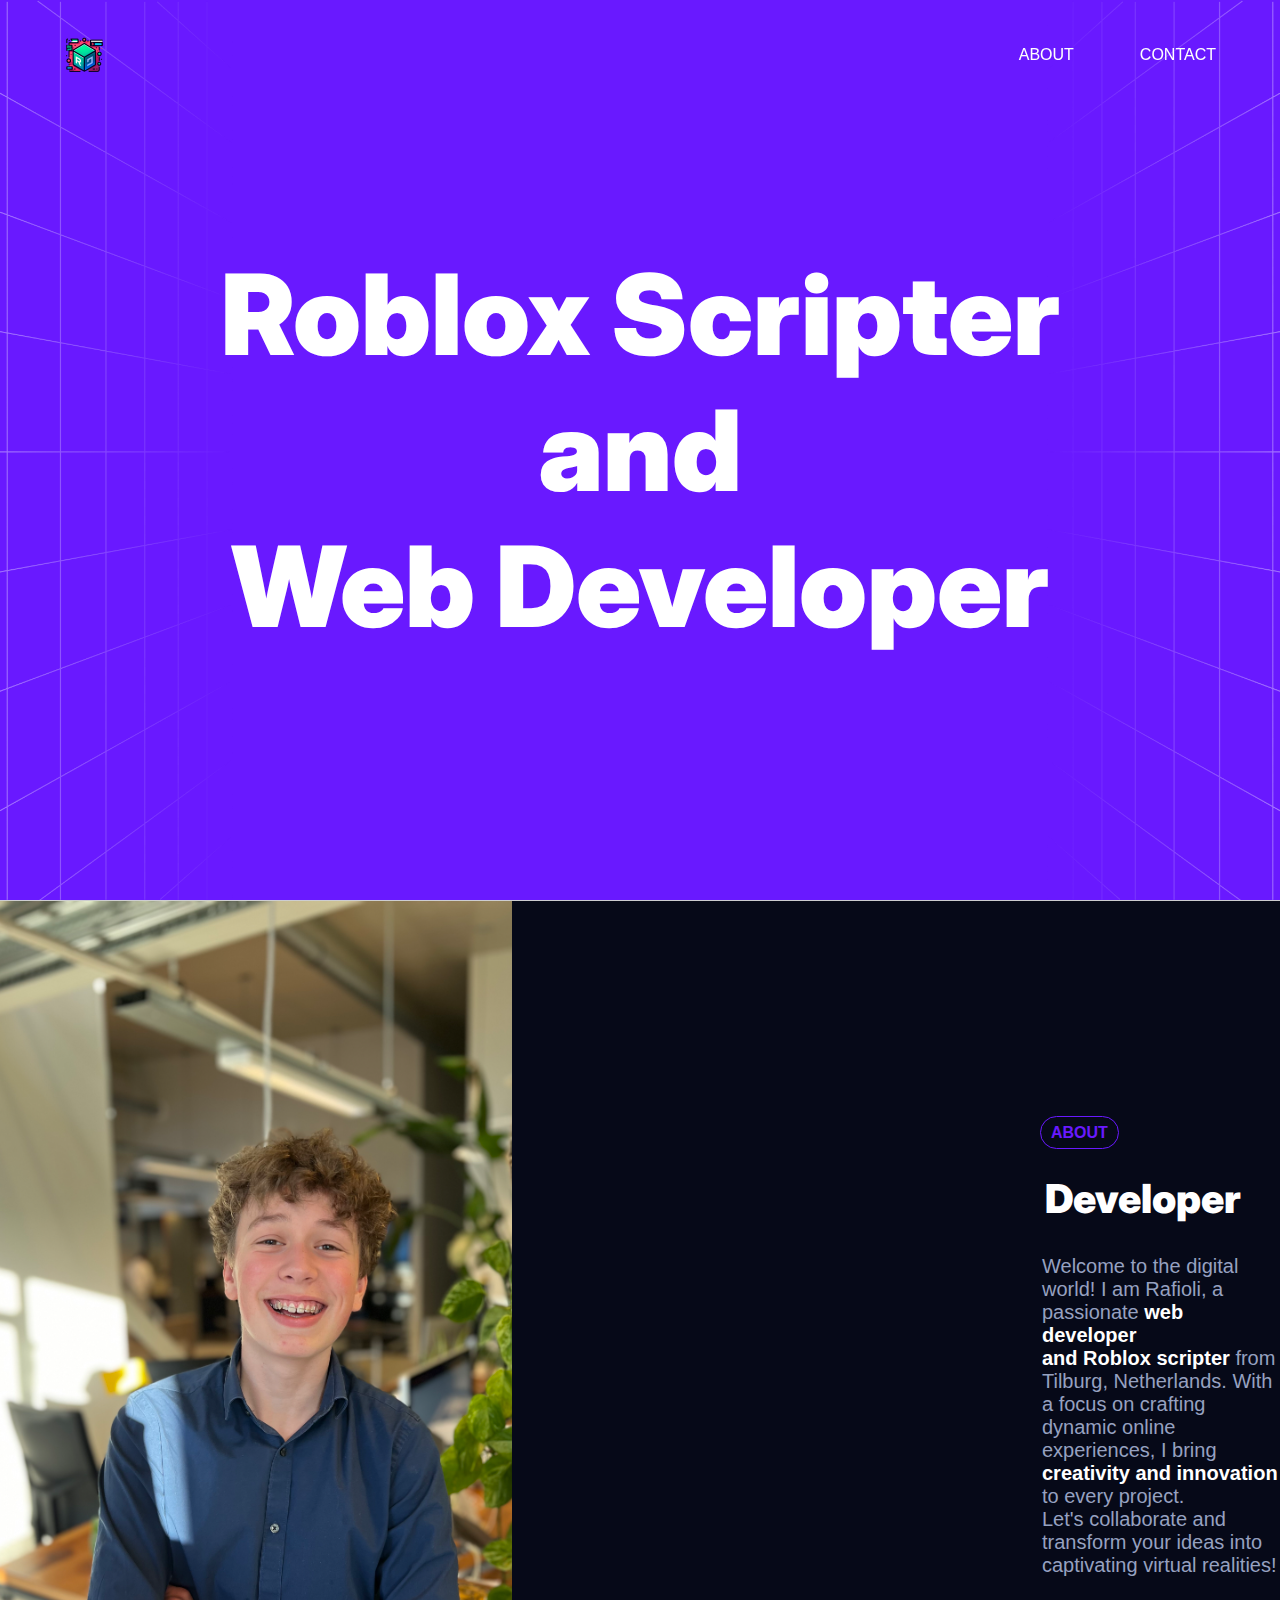
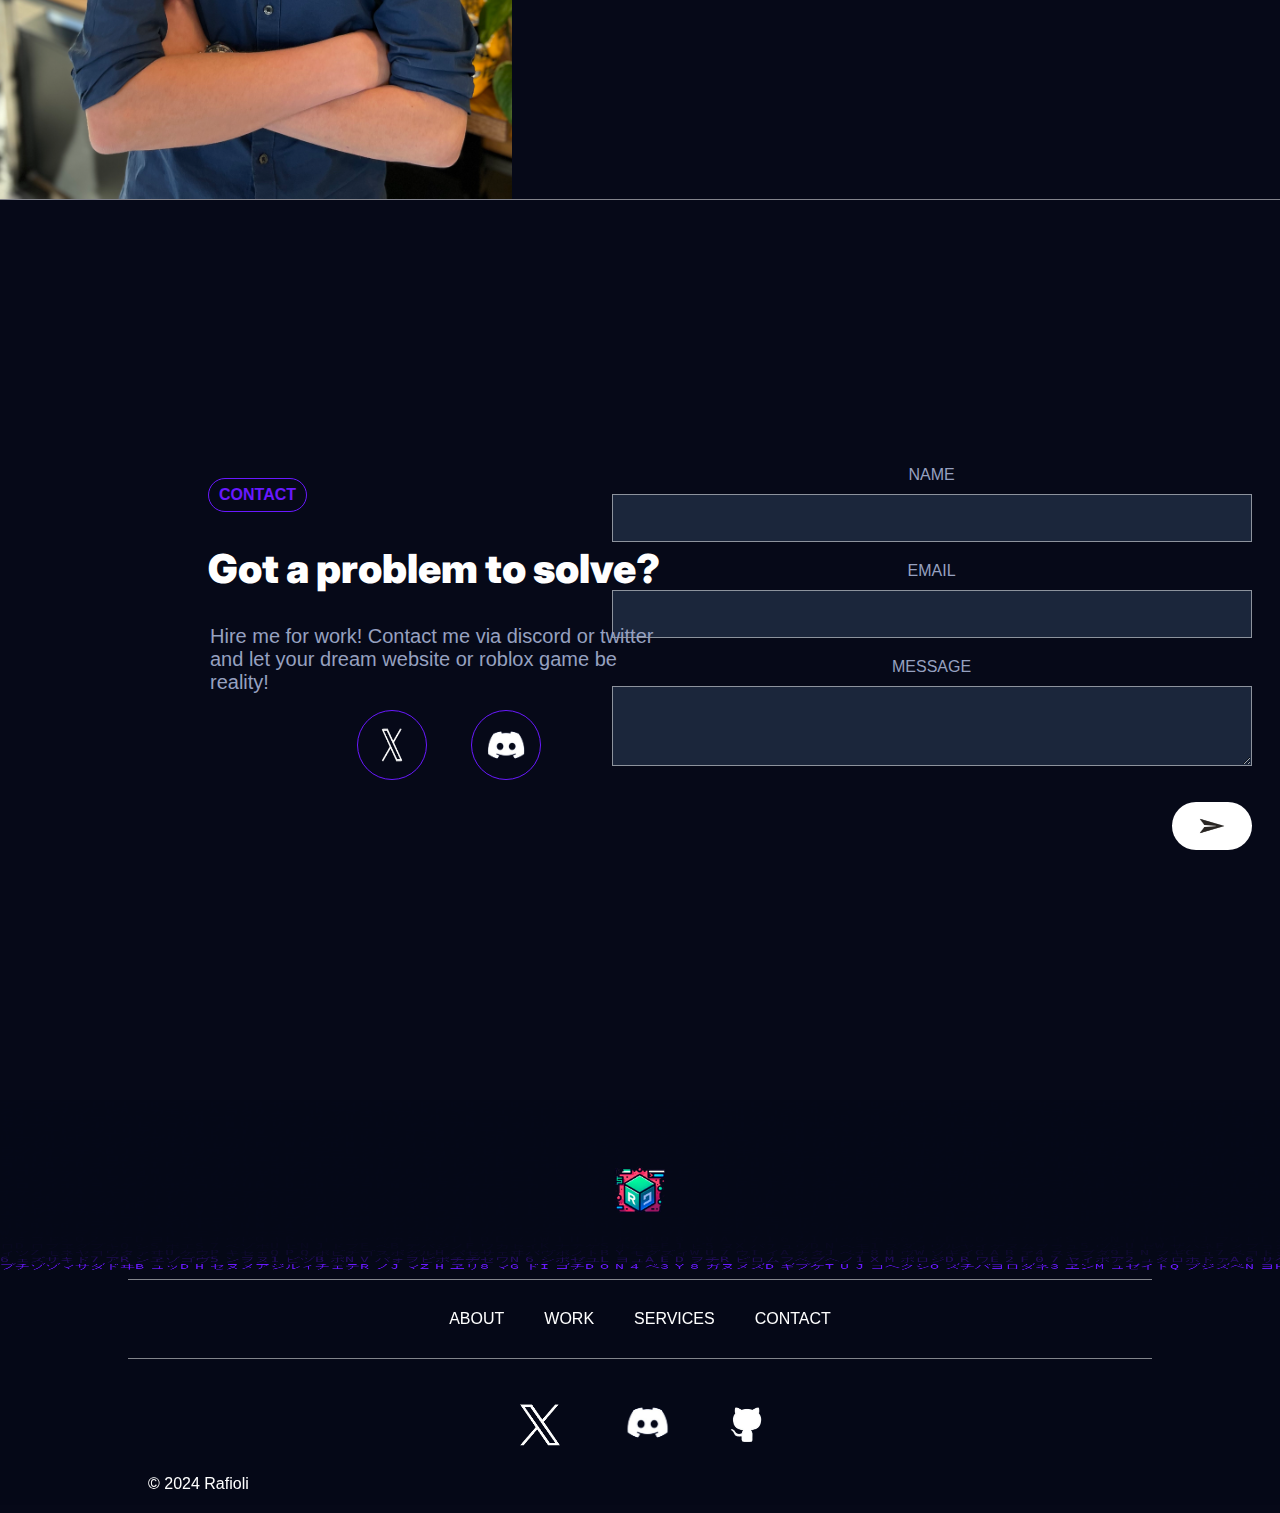
<file: index.html>
<!DOCTYPE html>
<html lang="en">

<head>
    <meta charset="UTF-8">
    <meta name="viewport" content="width=device-width, initial-scale=1.0">
    <title>Rafioli Portfolio</title>
    <link rel="stylesheet" href="index.css">
</head>

<body>
    <div class="navbar">
        <nav>
            <a href="#" class="Rafioli"><img src="img/Logo Rafioli.png" alt="heeft afbeelding niet kunnen laden"></a>
            <div class="links">
                <a href="#about">ABOUT</a>
                <!-- <a href="#work">WORK</a>
                <a href="#services">SERVICES</a> -->
                <a href="#contact">CONTACT</a>
            </div>
        </nav>
    </div>
    <section class="homepage">
        <section class="top-header">

            <h1>Roblox Scripter
                <br>
                and
                <br>
                Web Developer
            </h1>
        </section>
    </section>

    <a id="about">
        <section class="page-section">
            <div class="fotoik">
                <img src="img/Foto van mij.jpg" alt="heeft afbeelding niet kunnen laden">
            </div>
            <div class="textik">
                <P class="aboutkopje">ABOUT</P>
                <h1 class="developer">Developer</h1>
                <p class="abouttext">Welcome to the digital world! I am Rafioli, a passionate <strong
                        style="color: white;">web developer <br>
                        and Roblox scripter </strong> from Tilburg, Netherlands. With a focus on crafting <br>
                    dynamic online experiences, I bring <strong style="color: white;">creativity and innovation</strong>
                    to every project. <br>
                    Let's collaborate and transform your ideas into captivating virtual realities!
                </p>
            </div>
        </section>
    </a>

    <!-- <a id="work">
        <section class="page-section">
            Work
        </section>
    </a>
    <a id="services">
        <section class="page-section">
            Services
        </section>
    </a> -->
    <a id="contact">
        <section class="page-section">
            <div class="contactmij">
                <div>
                    <p class="contactkopje">CONTACT</p>
                    <h1 class="problemsolve">Got a problem to solve?</h1>
                    <p class="contacttext">Hire me for work! Contact me via discord or twitter and let your dream
                        website or roblox game be reality!</p>
                    <div class="contactknopjes">
                        <a class="twitter" href="https://twitter.com/RafioIi"><img src="img/Twitter logo.png"
                                alt="Couldn't load image"></a>
                        <a class="discord" href="https://discord.com/users/567747325158752258"><img
                                src="img/Discord logo.png" alt="Couldn't load image"></a>
                    </div>
                </div>
                <div>
                    <form action="https://formspree.io/f/xrgnepwo" method="post">
                        <span>NAME</span>
                        <div id="input">
                            <i class="person"></i>
                            <input type="text" placeholder="" name="Name">
                        </div>
                        <span>EMAIL</span>
                        <div id="input">
                            <i class="envelope"></i>
                            <input type="text" placeholder="" name="Email">
                        </div>
                        <span>MESSAGE</span>
                        <div id="input" class="message">
                            <i #message></i>
                            <textarea name="Message" placeholder="" rows=""></textarea>
                        </div>
                        <div class="submit">
                            <input type="image"  src="img/Send.png" class="sendbtn" >
                        </div>
                    </form>
                </div>
            </div>

        </section>
    </a>
    <footer>
        <canvas id="Matrix"></canvas>
        <script src="./index.js"></script>
        <div class="logoeind">
            <img src="img/Logo Rafioli.png" alt="fsdf">
        </div>
        <div class="linkjeseind">
            <a href="#about">ABOUT</a>
            <a href="#work">WORK</a>
            <a href="#sevices">SERVICES</a>
            <a href="#contact">CONTACT</a>
        </div>
        <div class="knopjeseind">
            <a href="https://twitter.com/RafioIi"><img src="img/Twitter logo.png" alt="fd"></a>
           <a class="discordeind" href="https://discord.com/users/567747325158752258"><img src="img/Discord logo.png" alt="fd"></a>
           <a class="github" href="https://github.com/RafioIi"><img src="img/downloads-removebg-preview.png" alt="fd"></a>
        </div>
        <div class="laatstestuf">
           <p>© 2024 Rafioli</p> 
        </div>
    </footer>
</body>

</html>
</file>
<file: index.css>
@import url('https://fonts.googleapis.com/css2?family=Inter&display=swap');

html {
    font-family: Arial, Helvetica, sans-serif;
    background-color: rgb(6, 9, 24) ;
    scroll-behavior: smooth;  
}
section {
    background-color: rgb(6, 9, 24);
}
    * {
    border: none;
    margin: 0;
    padding: 0;
    box-sizing: border-box;
}
img {
    max-width: 100%;
}
a {
    text-decoration: none;
}
h1 {
    font-size: 7rem;
    font-family: 'Inter', sans-serif;
    font-weight: 900 !important;
}
body {
    padding: 100vh 0 0 0;
    overflow-x: hidden;
}
/* Containers ETC */
 div.navbar {
    position: fixed;
    width: 100%;
    max-width: 1200px;
    left: 50%;
    transform: translateX(-50%);
    z-index: 999;
    top: 20px;
    border-radius: 30px;
    transition: 1s all;
}
body.scrolled div.navbar {

    background-color: #06091880;
    backdrop-filter: blur(12px);
    border: 1px solid rgba(255,255,255,0.4);
}
nav {
    justify-content: space-between;
    display: flex;
    align-items: center;
    flex-direction: column;
    padding: 0 16px;
}
@media screen and (min-width: 480px) {
   nav {
        flex-direction: row;
   }
}
nav a,
nav > h1 {
    padding: 15px 8px;
    color: white;
    text-decoration: none;
    opacity: 1;
    display: flex;
    align-items: center;
    font-weight: 500;
    cursor: pointer;
}
div.links {
    align-items: flex-end;
    display: flex;
    gap: 50px;
}
.Rafioli > img {  
    display: flex;
    max-height: 40px; 
}
.top-header {
    position: fixed;
    width: 100vw;
    top: 0;
    left: 0;
    background-color: #6919ff;
    background-image: url('img/Cool grid.webp');
    background-position: center;
    background-size: cover;
    padding: 24px;
    min-height: 100vh;
    text-align: center;
    color: #fff;
    display: flex;
    flex-direction: column;
    justify-content: center;
}
.page-section {
    display: flex;
    justify-content: center;
    align-items: center;
    position: relative;
    color: white;
    height: 100vh;
    top: 0;

}
#about .page-section {
    border-bottom: 1px solid rgba(255, 255, 255, 0.5);
    border-top: 1px solid rgba(255, 255, 255, 0.8);
}
div.fotoik {
    height: 100vh;
    width: 40vw;
    display: flex;
    align-items: center;
    position: absolute;
    left: 0;
}
div.fotoik  img {
    width: 100%;
    height: calc(100% - 2px);
    object-fit: cover;
    object-position: 30% 50%;
}
div.textik {
    display: inline-block;
    padding-inline-start: 65rem;
}
p.aboutkopje {
    border: 1px solid #6919ff;
    border-radius: 20px;
    padding: 7px 10px;
    display: initial;
    color: #6919ff;
    font-weight: 600;
}
h1.developer {
    font-size: 40px;
    padding: 2rem 5px;
}
p.abouttext {
    padding: 0 2px;
    font-size: 20px;
    color: rgb(150 161 192)
}
#contact  {
    display: flex;
    flex-direction: column;
    
}

p.contactkopje {
    border: 1px solid #6919ff;
    border-radius: 20px;
    padding: 7px 10px;
    color: #6919ff;
    font-weight: 600;
    margin-left: 0;
    margin-right: auto;
    margin-top: 2rem;
}
h1.problemsolve {
    font-size: 40px;
    padding: 2rem 0px;

}

p.contacttext {
    font-size: 20px;
    color: rgb(150 161 192);
    padding-bottom: 1rem;
    padding-left: 2px;

}
div.contactknopjes  img{
    border: 1px solid #6919ff;
    border-radius: 200px;
    width: 70px;
    height: 70px;
}
div.contactknopjes  {
    text-align: center;
    justify-content: space-around;
}
div.contactknopjes a {
    display: inline-block;
    margin-right: 20px;
    margin-left: 20px;
}
.twitter img {
    padding: 15px;
}
.discord img {
    padding: 10px;
}

#contact  {
    z-index: 1;
    position: relative;
}
.contactmij {
    display: flex;
    padding-left: 13rem;
    width: 100%;
}
.contactmij > div {
    width: 45%;
}
.contactmij > div > form {
    display: flex;
    flex-direction: column;
    justify-content: center;
    align-items: center;
}
form input, textarea {
    width: 40rem;
    height: 3rem;
    background-color: rgb(27, 38, 59);
    border: 1px solid rgba(255, 255, 255, 0.5);
    color: white;
    
}
.message textarea {
    height: 5rem;
}
form > span {
    color: rgb(150 161 192);
    padding-bottom: 10px;
    padding-top: 20px;
    display: flex;
}
.sendbtn {
    background-color: white;
    width: 5rem;
    font-size: 20px;
    margin-left: 35rem;
    cursor: pointer;
    border-radius: 100px;
}
.message  {
    padding-bottom: 2rem;
}
#Matrix {
    position: absolute;
    height: 45vh;
    width: 100vw;

}
footer {
    height: 45vh;
    max-width: 100vw;
    width: 100vw;
    left: 0px;
   
}
div.logoeind {
    z-index: 2;
    position: relative;
    display: flex;
    align-items: center;
    justify-content: center;
    height: 20vh; 
    width: 80vw;
    left: 10vw;
    border-bottom: 1px solid rgba(255, 255, 255, 0.5);
    
}
div.logoeind img {
    height: 6vh;
}
div.linkjeseind {
    z-index: 2;
    position: relative;
    display: flex;
    padding: 30px 0;
    left: 10vw;
    justify-content: center;
    align-items: center;
    width: 80vw;
    border-bottom: 1px solid rgba(255, 255, 255, 0.5);
}
footer a, p {
    color: white;
    padding: 0 20px;
}

div.laatstestuf {
    z-index: 1;
    position: relative;
    width: 80vw;
    left: 10vw;
    height: calc(12vh - 2px);

}
div.laatstestuf > p {
    position: absolute;
    width: 80vw;
    bottom: 20px;
}
div.knopjeseind   {
    z-index: 2;
    width: 80vw;
    left: 10vw;
    height: 3rem;
    padding-top: 2rem;
    position: relative;
    text-align: center;
    
}
div.knopjeseind  img {
    height: 3rem;
}
div.laatstestuf  a {
    display: flex;
    flex-direction: row;
    justify-content: space-around;
    text-align: center;
    background-color: white;
}
a.discordeind img {
    height: calc(3rem + 5px);
}
a.github img {
    height: calc(3rem + 10px);
}
footer {
    width: 100%;
    max-width: 10100vw;
}
</file>
